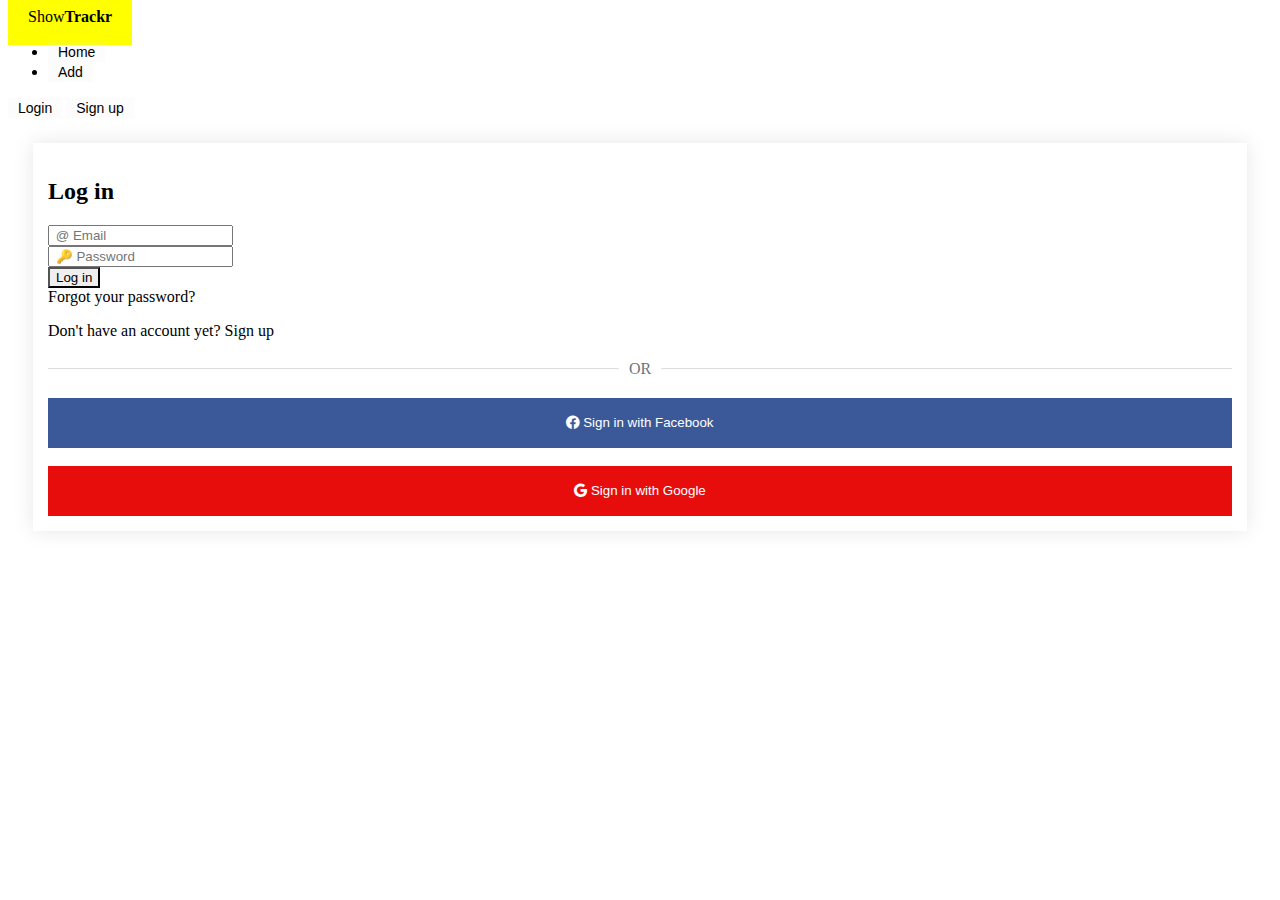
<file: login.html>
<!DOCTYPE html>
<html lang="en">
  <head>
    <meta charset="UTF-8" />
    <meta name="viewport" content="width=device-width, initial-scale=1.0" />
    <title>Document</title>
    <link
      href="https://cdn.jsdelivr.net/npm/bootstrap@5.3.8/dist/css/bootstrap.min.css"
      rel="stylesheet"
      integrity="sha384-sRIl4kxILFvY47J16cr9ZwB07vP4J8+LH7qKQnuqkuIAvNWLzeN8tE5YBujZqJLB"
      crossorigin="anonymous"
    />
    <link
      rel="stylesheet"
      href="https://cdn.jsdelivr.net/npm/bootstrap-icons@1.11.3/font/bootstrap-icons.min.css"
    />
    <link rel="stylesheet" href="./css/login.css" />
  </head>


  <body>
    <!-- Navigation Start -->
    <nav class="navbar navbar-expand-lg bg-body-tertiary">
      <a class="navbar-brand p-3" href="detail.html"
        ><mark style="background-color: yellow; padding: 20px"
          >Show<b>Trackr</b></mark
        ></a
      >
      <div class="collapse navbar-collapse" id="navbarScroll">
        <ul
          class="navbar-nav me-auto my-2 my-lg-0 navbar-nav-scroll"
          style="--bs-scroll-height: 100px"
        >
          <li class="nav-item">
            <button class="link">
              <a
                class="nav-link"
                class="fw-lighter"
                aria-current="page"
                href="index.html"
                >Home</a
              >
            </button>
          </li>
          <li class="nav-item">
            <button class="link">
              <a class="nav-link" href="add.html">Add</a>
            </button>
          </li>
        </ul>
        <form class="d-flex" role="search">
          <button class="link">
            <a href="login.html" class="fw-lighter">Login</a>
          </button>
          <button class="link">
            <a href="Signup.html" class="fw-lighter">Sign up</a>
          </button>
        </form>
      </div>
    </nav>
    <!-- End Navigation -->

    <div class="container one">
      <div class="row justify-content-center">
        <div class="col-md-5">
          <div class="card login-card">
            <div class="card-body p-5">
              <h2 class="text-center mb-4">Log in</h2>
              <form id="loginForm">
                <div class="mb-3">
                  <input
                    type="email"
                    class="form-control"
                    id="email"
                    placeholder=" &#64; Email"
                  />
                  <div id="emailError" class="text-danger"></div>
                </div>

                <div class="mb-3">
                  <input
                    type="password"
                    class="form-control"
                    id="password"
                    placeholder=" &#128273; Password"
                  />
                  <div id="passwordError" class="text-danger"></div>
                </div>
                <div class="d-grid gap-2">
                  <button type="submit" class="btn btn-success btn-lg">
                    Log in
                  </button>
                </div>
              </form>
              <div class="text-center mt-3">
                <a href="#" class="text-decoration-none"
                  >Forgot your password?</a
                >
              </div>
              <div class="text-center mt-4">
                <p class="fw-lighter">
                  Don't have an account yet?
                  <a href="Signup.html" class="fw-normal">Sign up</a>
                </p>
              </div>
              <div class="divider">
                <span>OR</span>
              </div>

              <div class="d-grid gap-2">
                <button class="btn facebook-btn btn-lg">
                  <i class="bi bi-facebook"></i> Sign in with Facebook
                </button>
              </div>
              <br />
              <div>
                <button class="btn Google-btn btn-lg">
                  <i class="bi bi-google"></i> Sign in with Google
                </button>
              </div>
            </div>
          </div>
        </div>
      </div>
    </div>
    <!-- Bootstrap JS Bundle with Popper -->

    <script src="js/login.js"></script>
    <script src="https://cdn.jsdelivr.net/npm/bootstrap@5.3.0-alpha1/dist/js/bootstrap.bundle.min.js"></script>
  </body>
</html>
</file>
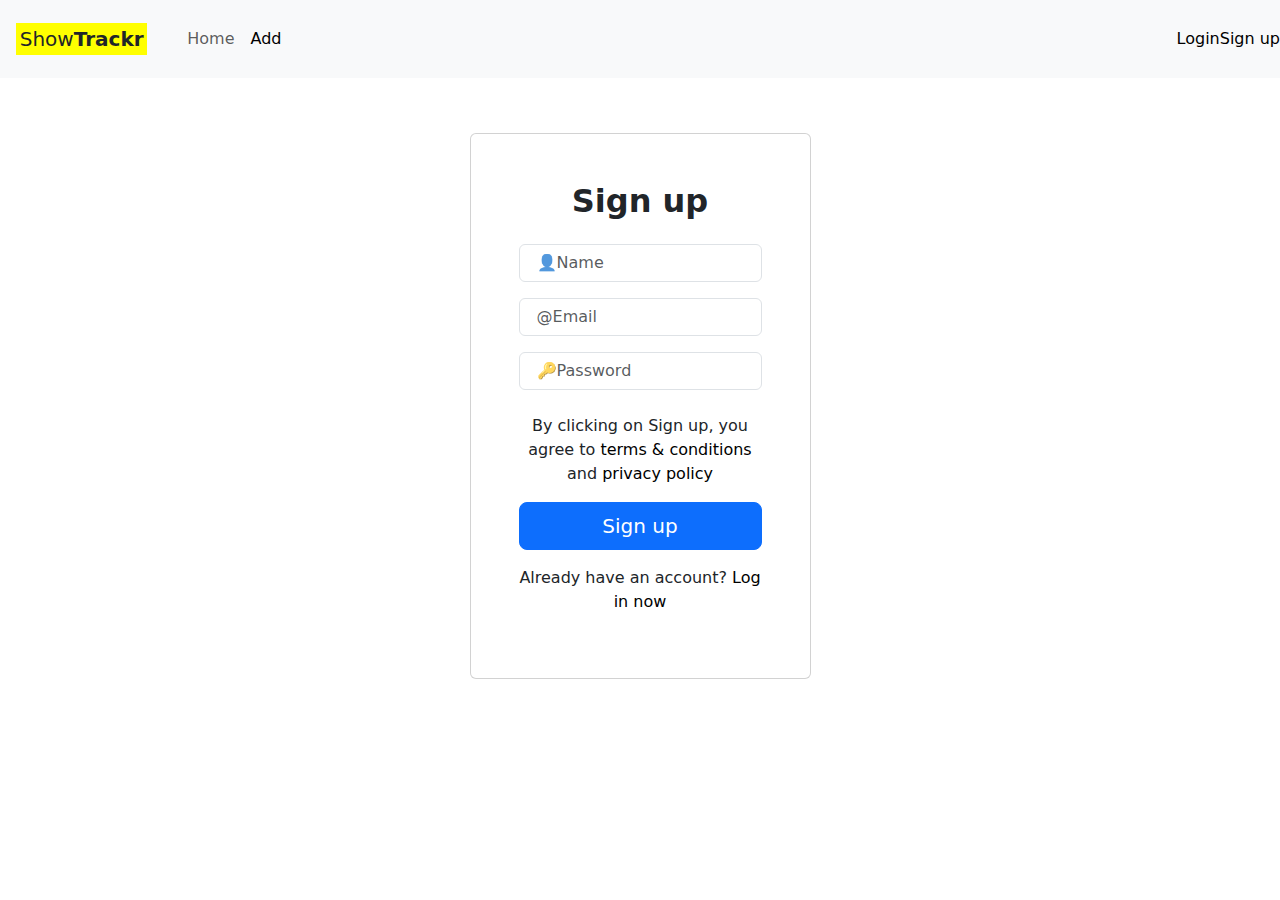
<file: Signup.html>
<!DOCTYPE html>
<html lang="en">

<head>
    <meta charset="UTF-8">
    <meta name="viewport" content="width=device-width, initial-scale=1.0">
    <title>Login Form with Bootstrap</title>
    <link rel="stylesheet" href="https://cdnjs.cloudflare.com/ajax/libs/font-awesome/6.4.0/css/all.min.css">

    <link href="https://cdn.jsdelivr.net/npm/bootstrap@5.3.0-alpha1/dist/css/bootstrap.min.css" rel="stylesheet">

    <link rel="stylesheet" href="css/signup.css">
</head>
<style>
    a {
        color: black;
    }
</style>

<body>
 <!-- Navigation Start -->
        <nav class="navbar navbar-expand-lg bg-body-tertiary">
            <a class="navbar-brand p-3" href="detail.html"><mark style="background-color: yellow;">Show<b>Trackr</b></mark></a>
            <div class="collapse navbar-collapse" id="navbarScroll">
                <ul class="navbar-nav me-auto my-2 my-lg-0 navbar-nav-scroll" style="--bs-scroll-height: 100px;">
                    <li class="nav-item">
                        <a class="nav-link " aria-current="page" href="index.html">Home</a>
                    </li>
                    <li class="nav-item">
                        <a class="nav-link active" href="add.html">Add</a>
                    </li>
                </ul>
                <form class="d-flex" role="search">
                    <!-- <a href="login.html"><button class="btn btn-outline-light auth-btn" type="submit">Login</button></a>
                    <a href="signup.html"><button class="btn btn-outline-light auth-btn" type="submit">Sign up</button></a> -->
                    <a href="login.html">Login</a>
                    <a href="Signup.html">Sign up</a>
                </form>
            </div>
        </nav>
        <!-- End Navigation -->
    <div class="container">
       
        <div class="row justify-content-center">
            <div class="col-md-5">
                <div class="card login-card">
                    <div class="card-body p-5">
                        <h2 class="text-center mb-4"><b>Sign up</b></h2>
                        <form>
                            <div class="mb-3">

                                <input type="text" class="form-control" id="name" placeholder=" &#128100;Name">
                            </div>
                            <div class="mb-3">

                                <input type="email" class="form-control" id="email" placeholder=" &#64;Email">
                            </div>
                            <div class="mb-3">

                                <input type="password" class="form-control" id="password"
                                    placeholder=" &#128273;Password">
                            </div>
                            <div class="text-center mt-4">
                                <p class="fw-lighter">By clicking on Sign up, you agree to <a href="#"><b
                                            class="terms">terms & conditions</b></a> and <a href="#"> <b
                                            class="privacy">privacy policy</b></a></p>
                            </div>
                            <div class="d-grid gap-2">
                                <button type="submit" class="btn btn-primary btn-lg">Sign up</button>
                            </div>
                        </form>
                        <div class="text-center mt-3">
                            <p class="fw-lighter">Already have an account? <a href="login.html"><b>Log in now</b></a></p>
                        </div>




                    </div>
                </div>
            </div>
        </div>
    </div>
    <!-- Bootstrap JS Bundle with Popper -->
    <script src="https://cdn.jsdelivr.net/npm/bootstrap@5.3.0-alpha1/dist/js/bootstrap.bundle.min.js"></script>
</body>

</html>
</file>
<file: css/login.css>
.login-card {
  box-shadow: 0 0 20px rgba(0, 0, 0, 0.1);
  border: none;
  padding: 15px;
  margin: 25px;
}

.facebook-btn {
  width: 100%;
  background-color: #3b5998;
  border: none;
  height: 50px;
  color: white;
}

.divider {
  display: flex;
  align-items: center;
  margin: 20px 0;
}

.divider::before,
.divider::after {
  content: "";
  flex: 1;
  border-bottom: 1px solid #ddd;
}

.divider span {
  padding: 0 10px;
  color: #6c757d;
}

.Google-btn {
  background-color: #e70d0d;
  width: 100%;
  border: none;
  height: 50px;
  color: white;
}
button {
  border-radius: 0;
}

a {
  color: black;
  text-decoration: none;
}
.link {
  padding: 2px 10px;
  background: rgba(228, 230, 233, 0.13);
  color: black(231, 218, 218);
  border: none;
  font-size: 14px;
  cursor: pointer;
}

.link:hover {
  /* background: black; */
  border: dotted;
}
</file>
<file: css/signup.css>
.login-card {
  margin: 55px;
  padding: 0;
}
a {
  color: black;
  text-decoration: none;
}

.link {
  padding: 2px 10px;
  background: rgba(228, 230, 233, 0.13);
  color: black(231, 218, 218);
  border: none;
  font-size: 14px;
  cursor: pointer;
}

.link:hover {
  border: dotted;
}
</file>
